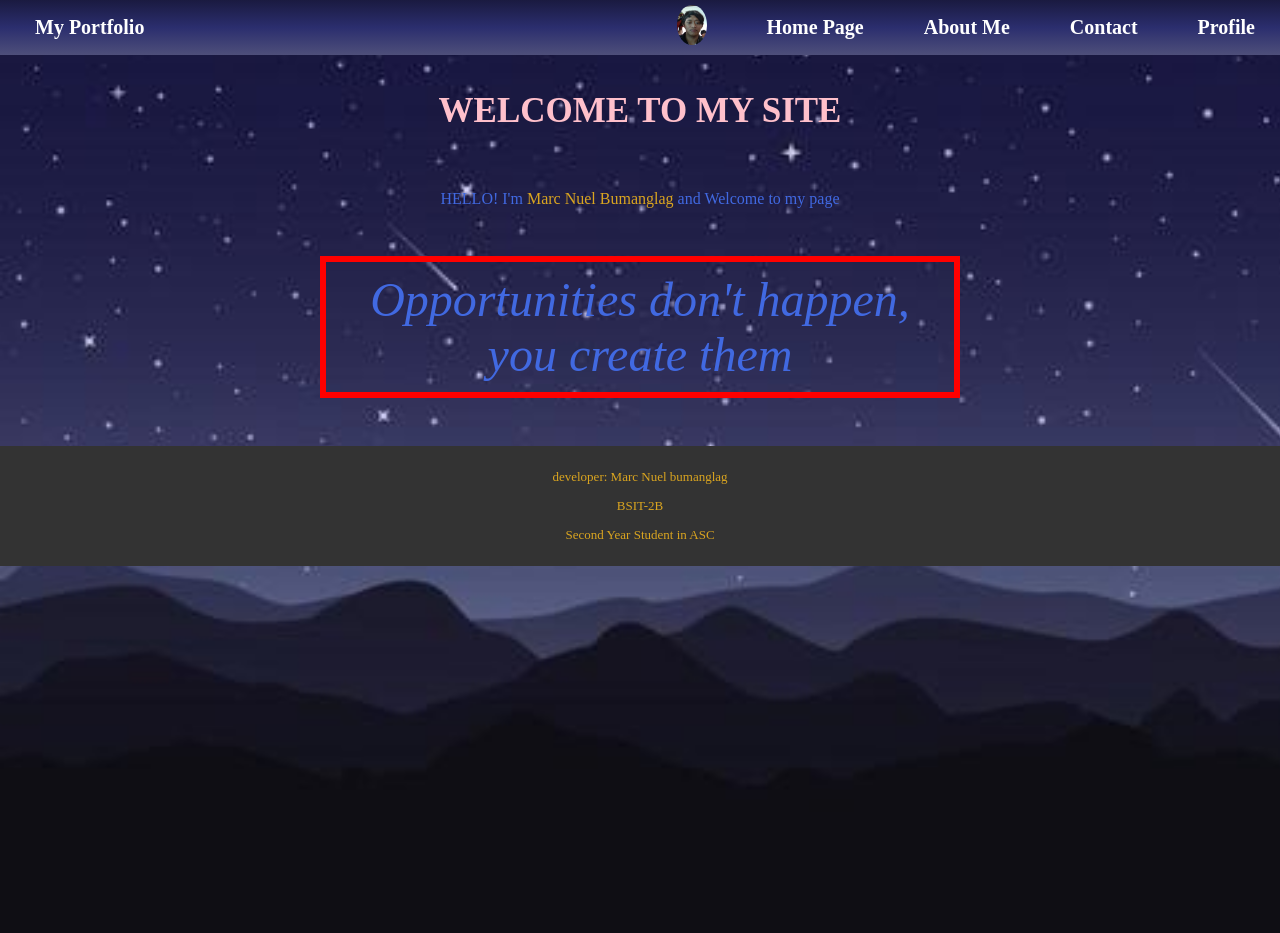
<file: index.html>
<!DOCTYPE html>
<html>
<head>
	<meta charset="utf-8">
	<meta name="viewport" content="width=device-width, initial-scale=1">
	<title> </title><link rel="stylesheet" type="text/css" href="style.css">
</head>
<style type="text/css">

    body{
       margin: 0;
       min-height: 100vh;
       flex-direction: column;
    }

    header{
       background-color:#808080;
       padding: 5px;
       position:fixed;
       width: 100vw;
       top: 0;
       z-index: 1000;
       min-height: 1vh;
    }

    h1{
        font-size: 35px;
        color: pink;
        text-transform: uppercase;
        text-align: center;
        padding: 35px;
    }

    div{
        text-align: center;
        width:50%; 
        margin: auto;
        flex: 1;
        color:royalblue;
    }
    	
    .quote {
        font-style: italic;
        font-size: 3em;
        border: 6px solid red;
        padding: 10px;
    }

    footer {
        background-color: rgb(51,51,51);
        color: goldenrod;
        padding: 10px;
        text-align: center;
        font-size: small;
    }

    footer:hover{
       background-color: darkblue;
    }	
</style>
<body style="background-image: url('bg2.jpg'); background-repeat: no-repeat; background-size: cover;">
	<header>
    <ul class="main-nav">
        <li><a href="index.html">My Portfolio</a></li>
        <li><a href="index.html"><img src="logo.jpg"></a></li>
        <li><a href="index.html">Home Page</a></li>
        <li><a href="aboutme.html">About Me</a></li>
        <li><a href="contact.html">Contact</a></li>
        <li><a href="profile.html">Profile</a></li>
    </ul>
    </header>
        
        <h1>WELCOME TO MY SITE</h1>
        <div>
            <p >HELLO! I'm <span style="color:goldenrod;"> Marc Nuel Bumanglag </span> and Welcome to my page</p>
            <p class="quote">Opportunities don't happen, you create them</p>
        </div>
        <footer>
            <p>developer: Marc Nuel bumanglag</p>
            <p>BSIT-2B</p>
            <p>Second Year Student in ASC</p>
    </footer>   
</body>
</html>
</file>
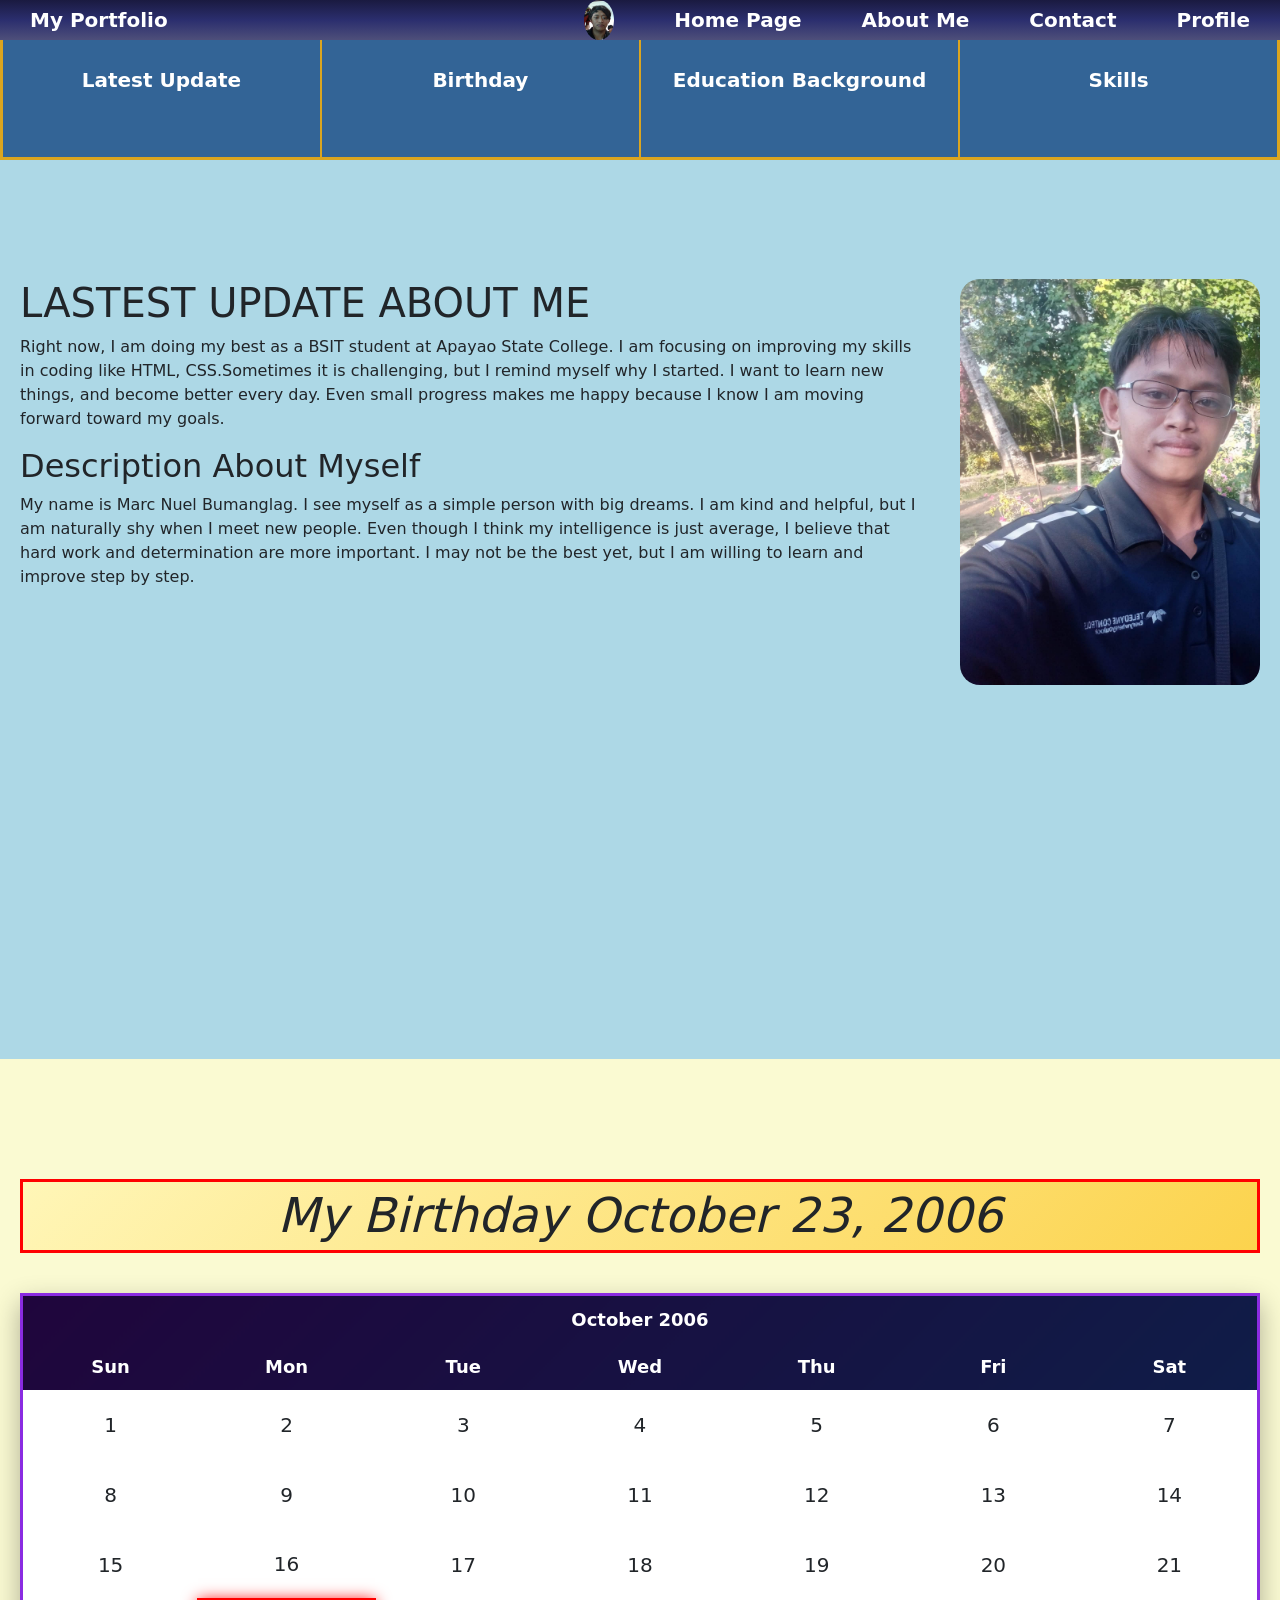
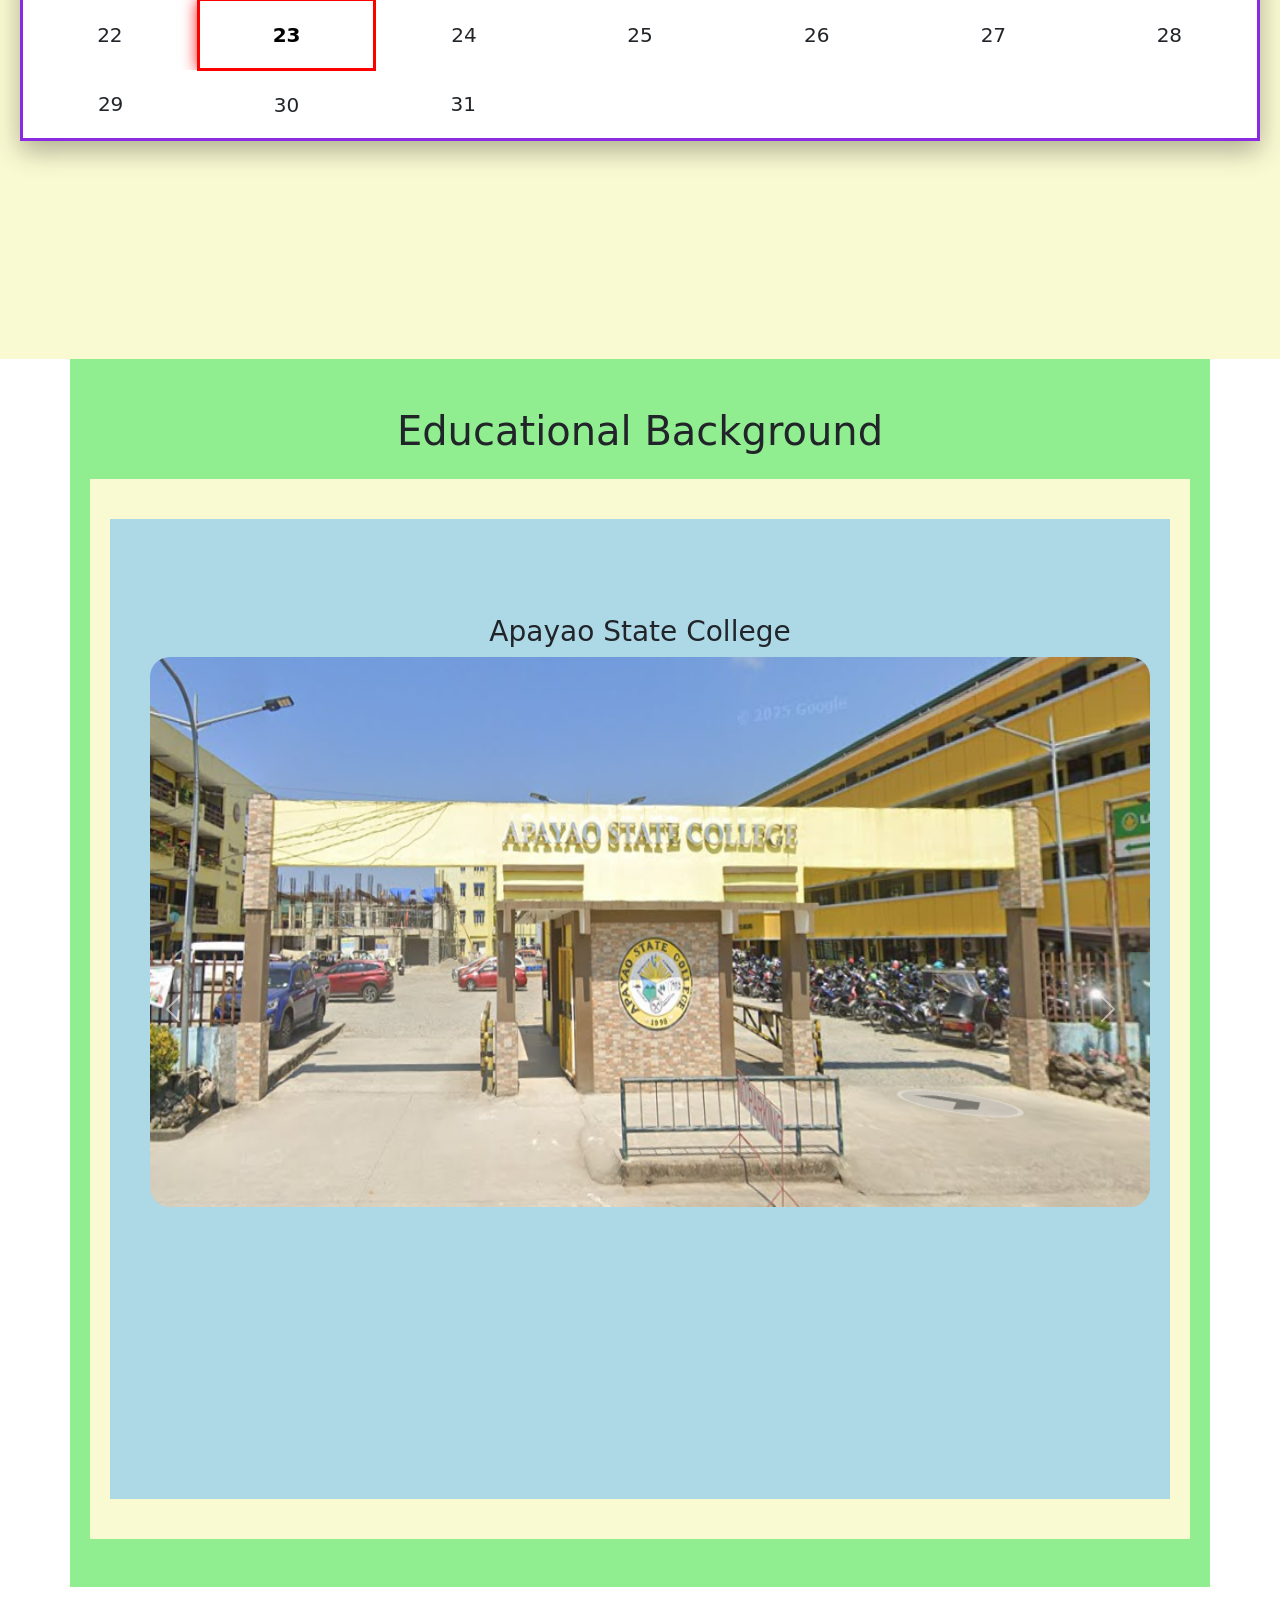
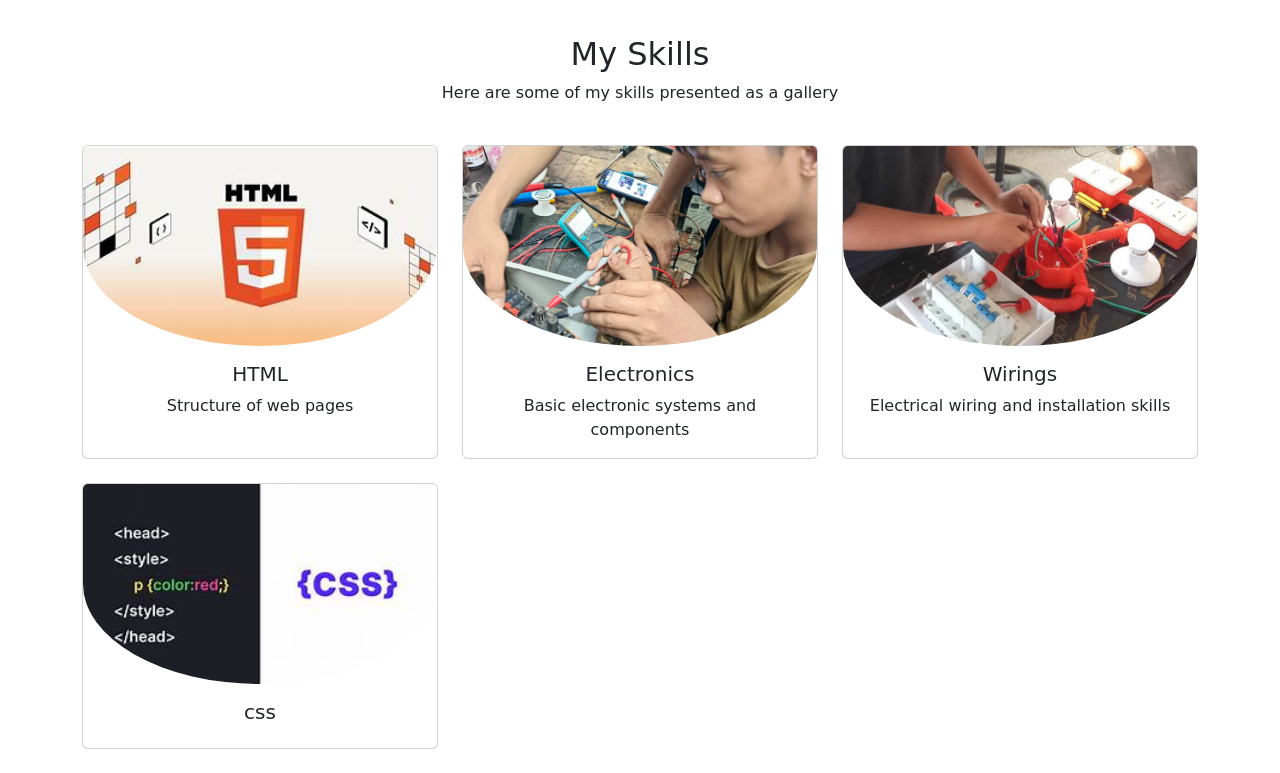
<file: aboutme.html>
<!DOCTYPE html>
<html>
<head>
	<meta charset="utf-8">
	<meta name="viewport" content="width=device-width, initial-scale=1">
	<title></title><link rel="stylesheet" type="text/css" href="style.css">
   <link href="https://cdn.jsdelivr.net/npm/bootstrap@5.3.8/dist/css/bootstrap.min.css" rel="stylesheet" integrity="sha384-sRIl4kxILFvY47J16cr9ZwB07vP4J8+LH7qKQnuqkuIAvNWLzeN8tE5YBujZqJLB" crossorigin="anonymous">
  <script src="https://cdn.jsdelivr.net/npm/bootstrap@5.3.8/dist/js/bootstrap.bundle.min.js" integrity="sha384-FKyoEForCGlyvwx9Hj09JcYn3nv7wiPVlz7YYwJrWVcXK/BmnVDxM+D2scQbITxI" crossorigin="anonymous"></script>
</head>
<style type="text/css">
    .sub-menu{
        border: 3px solid goldenrod;
        border-collapse: collapse;
        width: 100vw;
        table-layout: fixed;
        height: 17.8vh;
        background-color:rgb(51,100,150);
        font-style: normal;
        position:fixed;
        padding: 0px;
        margin:0px;
        align-content: center;
        align-items: center;
        top: 0;
        z-index: 800;
        position: fixed;
       
    }
    .table-rowa a{
        text-decoration:none;
       font-size: 20px;
       color: white;
       font-weight: bold;
       font-style: normal;
       padding: 10px;
       border-radius: 2px;
       transition: 0.3s ease;
       align-items: center;
    }
    .table-rowa td {
        border: 2px solid goldenrod;
        text-align: center;
    }
    td:hover{
       background: linear-gradient(to right, #56ab2f, #a8e063);
       color: black;
       margin:0px;
       height: 16vh;
       padding:0px;
       align-items: center;
       font-style: oblique;
    }
    .sections div {
       min-height: 100vh;
       padding: 40px 20px;
    }
    .sections > div {
    padding-top: 120px;
    padding-bottom: 60px;
}
    .sections div:nth-child(1){
        background-color: lightblue;
    }
     .sections div:nth-child(2){
        background-color:lightgoldenrodyellow ;
    }
     .sections div:nth-child(3){
        background-color: lightgreen ;
    }
     .sections div:nth-child(4){
        background-color: lightpink ;
    }
    .sections{
        margin-top:14vh;        
    }
    .about{
        display:flex;
        justify-content: flex-start;
        gap: 40px;
        flex-wrap: nowrap;
    }
    .about-text {
        flex: 1;
        min-width: 0;
    }
    .about-image{
        flex: 1;
         flex: 0 0 auto;
    }
    .about-image img {
        width: 300px;
        max-width: 350px;
        height: auto;
        border-radius: 20px;
    }
    #latest, #birth, #educ, #ski {
        scroll-margin-top: 22vh;
    }
   .calendar {
    width: 100%;
    margin: 40px auto;
    border: 3px solid blueviolet;
    border-collapse: collapse;
    border-spacing: 8px;
    text-align: center;
    background: linear-gradient(135deg, #6a11cb, #2575fc);
    padding: 15px;
    box-shadow: 0 10px 25px rgba(0,0,0,0.3);
    }
    .day{
        background: linear-gradient(135deg, #fff6b7, #fcd34d);
        text-align:center;
        background-color:blueviolet;
        font-style:italic;
        font-size: 3em;
        border: 3px solid red;
        padding: 5px;
    }
    .calendar th {
        background-color: rgba(0,0,0,0.7);
        color: white;
        font-size: 18px;
        padding: 10px;
    }
    .calendar td {
        height: 70px;
        width: 70px;
        background: white;
        font-size: 20px;
        transition: 0.3s;
        cursor: pointer;
    }
    .calendar td:hover {
        background: linear-gradient(135deg, #00feba, #5b548a);
        color: white;
        transform: scale(1.1);
    }
    .birthday {
        background: linear-gradient(135deg, gold, orange);
        color: black;
        font-weight: bold;
        border: 3px solid red;
        box-shadow: 0 0 15px red;
    }
  .edu-img {
        width: 1000px;
        height: 550px;
        border-radius: 20px;
        
    }
    .section-title {
        text-align: center;
        margin-bottom: 40px;
    }

    .card img {
        height: 200px;
        object-fit: cover;
    }

    .card {
        transition: transform 0.3s, box-shadow 0.3s;
    }

    .card:hover {
        transform: translateY(-10px);
        box-shadow: 0 10px 25px rgba(0,0,0,0.2);
    }
</style>
    	
<body>
    <header>
        <ul class="main-nav">
            <li><a href="index.html">My Portfolio</a></li>
            <li><a href="index.html"><img src="logo.jpg"></a></li>
            <li><a href="index.html">Home Page</a></li>
            <li><a href="aboutme.html">About Me</a></li>
            <li><a href="contact.html">Contact</a></li>
            <li><a href="profile.html">Profile</a></li>
        </ul>
    </header>

    <table  class="sub-menu" >
        <tr class="table-rowa ">
            <td><a href="#latest">Latest Update</a></td>
            <td><a href="#birth">Birthday</a></td>
            <td><a href="#educ">Education Background</a></td>
            <td><a href="#ski">Skills</a></td>
        </tr>
    </table>

    <div class="sections">
        <div id="latest" class="about">
            <section class="about-text">
                <h1 class="update">LASTEST UPDATE ABOUT ME</h1>
                <p>Right now, I am doing my best as a BSIT student at Apayao State College. I am focusing on improving my skills in coding like HTML, CSS.Sometimes it is challenging, but I remind myself why I started. I want to learn new things, and become better every day. Even small progress makes me happy because I know I am moving forward toward my goals.</p>
                <h2>Description About Myself</h2>
                <p>My name is Marc Nuel Bumanglag. I see myself as a simple person with big dreams. I am kind and helpful, but I am naturally shy when I meet new people. Even though I think my intelligence is just average, I believe that hard work and determination are more important. I may not be the best yet, but I am willing to learn and improve step by step.</p>
            </section>

            <section class="about-image">
                <img src="img.jpg" class="img" alt="picture">
            </section>
        </div>
        <div id="birth">
            <section class="section light-bg">
               <h1 class="day">My Birthday  October 23, 2006</h1>

                <table class="calendar">
                    <tr>
                        <th colspan="7">October 2006</th>
                    </tr>
                    <tr>
                        <th>Sun</th>
                        <th>Mon</th>
                        <th>Tue</th>
                        <th>Wed</th>
                        <th>Thu</th>
                        <th>Fri</th>
                        <th>Sat</th>
                    </tr>
                    <tr>
                        <td>1</td>
                        <td>2</td>
                        <td>3</td>
                        <td>4</td>
                        <td>5</td>
                        <td>6</td>
                        <td>7</td>
                    </tr>
                    <tr>
                        <td>8</td>
                        <td>9</td>
                        <td>10</td>
                        <td>11</td>
                        <td>12</td>
                        <td>13</td>
                        <td>14</td>
                    </tr>
                    <tr>
                        <td>15</td>
                        <td>16</td>
                        <td>17</td>
                        <td>18</td>
                        <td>19</td>
                        <td>20</td>
                        <td>21</td>
                    </tr>
                    <tr>
                        <td>22</td>
                        <td class="birthday">23</td>
                        <td>24</td>
                        <td>25</td>
                        <td>26</td>
                        <td>27</td>
                        <td>28</td>
                    </tr>
                    <tr>
                        <td>29</td>
                        <td>30</td>
                        <td>31</td>
                        <td></td>
                        <td></td>
                        <td></td>
                        <td></td>
                    </tr>
                </table>
            </section>
        </div>
           
    <div id="educ" class="container py-5">
        <h1 class="text-center mb-4">Educational Background</h1>

        <div id="carouselExample" class="carousel slide" data-bs-ride="carousel">
            <div class="carousel-inner">

                <div class="carousel-item active text-center">
                    <h3 class="mt-3">Apayao State College</h3>
                    <a href="college.html">
                        <img src="colle.png" class="edu-img d-block mx-auto" alt="College">
                    </a>      
                </div>

                
                <div class="carousel-item text-center">
                    <h3 class="mt-3">Allig National Agricultural And Trade High School</h3>
                    <a href="highschool.html">
                        <img src="high.jpg" class="edu-img d-block mx-auto" alt="high_school">
                    </a>  
                </div>
            
                
                <div class="carousel-item text-center">
                    <h3 class="mt-3">Allig Elementary School </h3>
                    <a href="elementary.html">
                        <img src="elem.jpg" class="edu-img d-block mx-auto" alt="elementary">
                    </a>  
                </div>

            </div> 

           
            <button class="carousel-control-prev" type="button" data-bs-target="#carouselExample" data-bs-slide="prev">
                <span class="carousel-control-prev-icon"></span>
            </button>

            <button class="carousel-control-next" type="button" data-bs-target="#carouselExample" data-bs-slide="next">
                <span class="carousel-control-next-icon"></span>
            </button>
        </div>
    </div>
          </div>
        <div id="ski">
            <div class="container mt-5">

    
    <div class="section-title">
        <h2>My Skills</h2>
        <p>Here are some of my skills presented as a gallery</p>
    </div>

    
    <div class="row">

        
        <div class="col-md-4 mb-4">
            <div class="card h-100">
                <img src="html.jpg" class="card-img-top" alt="HTML">
                <div class="card-body text-center">
                    <h5 class="card-title">HTML</h5>
                    <p class="card-text">Structure of web pages</p>
                </div>
            </div>
        </div>
        
        <div class="col-md-4 mb-4">
            <div class="card h-100">
                <img src="electri.jpg" class="card-img-top" alt="electrician">
                <div class="card-body text-center">
                    <h5 class="card-title">Electronics</h5>
                    <p class="card-text">Basic electronic systems and components</p>
                </div>
            </div>
        </div>

        
        <div class="col-md-4 mb-4">
            <div class="card h-100">
                <img src="wir.jpg" class="card-img-top" alt="Bootstrap">
                <div class="card-body text-center">
                    <h5 class="card-title">Wirings</h5>
                    <p class="card-text">Electrical wiring and installation skills</p>
                </div>
            </div>
        </div>
         <div class="col-md-4 mb-4">
            <div class="card h-100">
                <img src="css.jpg" class="card-img-top" alt="Bootstrap">
                <div class="card-body text-center">
                    <h5 class="card-title">css</h5>
                    <p class="card-text"></p>
                </div>
            </div>
        </div>
    </div>
</body>
</html>
</file>
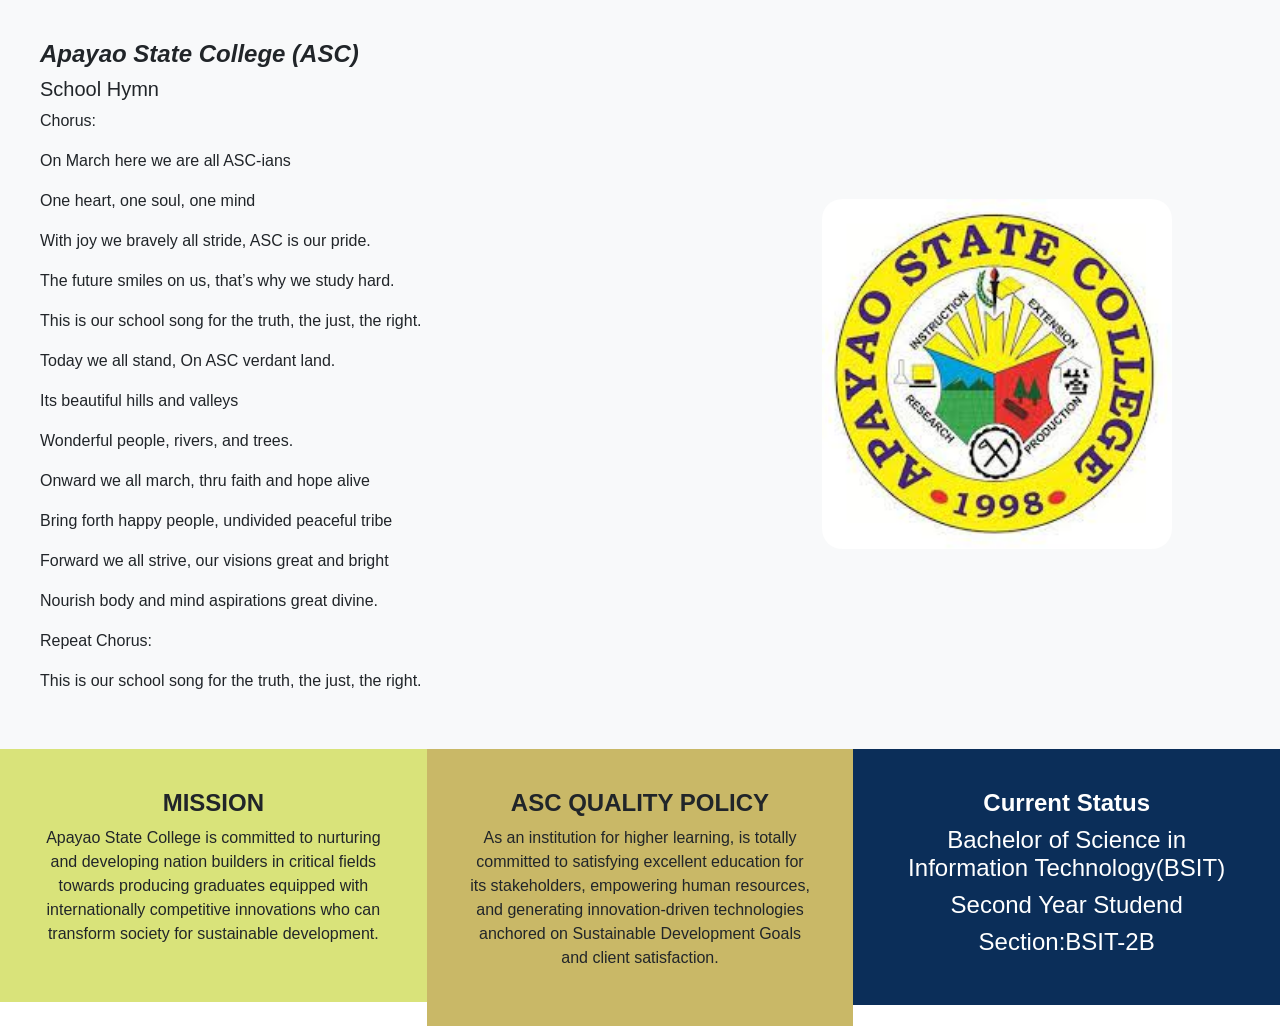
<file: college.html>
<!DOCTYPE html>
<html lang="en">
<head>
    <meta charset="UTF-8">
    <meta name="viewport" content="width=device-width, initial-scale=1">
    <title>ASC Page</title>

   
    <link href="https://cdn.jsdelivr.net/npm/bootstrap@5.3.0/dist/css/bootstrap.min.css" rel="stylesheet">

    <style>
        body {
            font-family: Arial, sans-serif;
        }

        .header-section {
            padding: 40px;
            background-color: #f8f9fa;
        }

        .header-title {
            font-weight: bold;
            font-style: italic;
        }

        .profile-img {
            width: 100%;
            max-width: 350px;
            border-radius: 20px;
        }
        .box {
            padding: 40px;
            height: 100%;
        }

        .mission {
            background-color: #d9e37a;
        }

        .policy {
            background-color: #c9b867;
        }

        .principles {
            background-color: #0b2e59;
            color: white;
        }

        .principles ul {
            padding-left: 20px;
        }
    </style>
</head>
<body>


<div class="container-fluid header-section">
    <div class="row align-items-center">
        
        <!-- TEXT -->
        <div class="col-md-7">
            <h4 class="header-title">Apayao State College (ASC) </h4>
            <h5>School Hymn </h5>
            <div>
                <p>Chorus:</p>
                <p>On March here we are all ASC-ians</p>
                <p>One heart, one soul, one mind</p>
                <p>With joy we bravely all stride, ASC is our pride.</p>
                <p>The future smiles on us, that’s why we study hard.</p>
                <p>This is our school song for the truth, the just, the right.</p>
                <p></p>
                <p>Today we all stand, On ASC verdant land.</p>
                <p>Its beautiful hills and valleys</p>
                <p>Wonderful people, rivers, and trees.</p>
                <p></p>
                   
                <p>Onward we all march, thru faith and hope alive</p>
                <p>Bring forth happy people, undivided peaceful tribe</p>
                <p>Forward we all strive, our visions great and bright</p>
                <p>Nourish body and mind aspirations great divine.</p>
                <p></p>
                <p>Repeat Chorus:</p>
                <p></p>
                <p>This is our school song for the truth, the just, the right.</p>   
            </div>
        </div>

        <div class="col-md-5 text-center">
            <img src="collelogo.jpg" alt="ASC LOGO" class="profile-img">
        </div>

    </div>
</div>

<div class="container-fluid">
    <div class="row text-center">

        <div class="col-md-4 box mission">
            <h4><b>MISSION</b></h4>
            <p>
                Apayao State College is committed to nurturing and developing nation builders in critical fields 
                towards producing graduates equipped with internationally competitive innovations who can transform 
                society for sustainable development.
            </p>
        </div>


        <div class="col-md-4 box policy">
            <h4><b>ASC QUALITY POLICY</b></h4>
            <p>
                As an institution for higher learning, is totally committed to satisfying excellent education for 
                its stakeholders, empowering human resources, and generating innovation-driven technologies anchored 
                on Sustainable Development Goals and client satisfaction.
            </p>
        </div>

        
        <div class="col-md-4 box principles">
            <h4><b>Current Status</b></h4>
            <div>
                <h4>Bachelor of Science in Information Technology(BSIT)</h4>
                <h4>Second Year Studend</h4>
                <h4>Section:BSIT-2B</h4>
            </div>
        </div>

    </div>
</div>

</body>
</html>
</file>
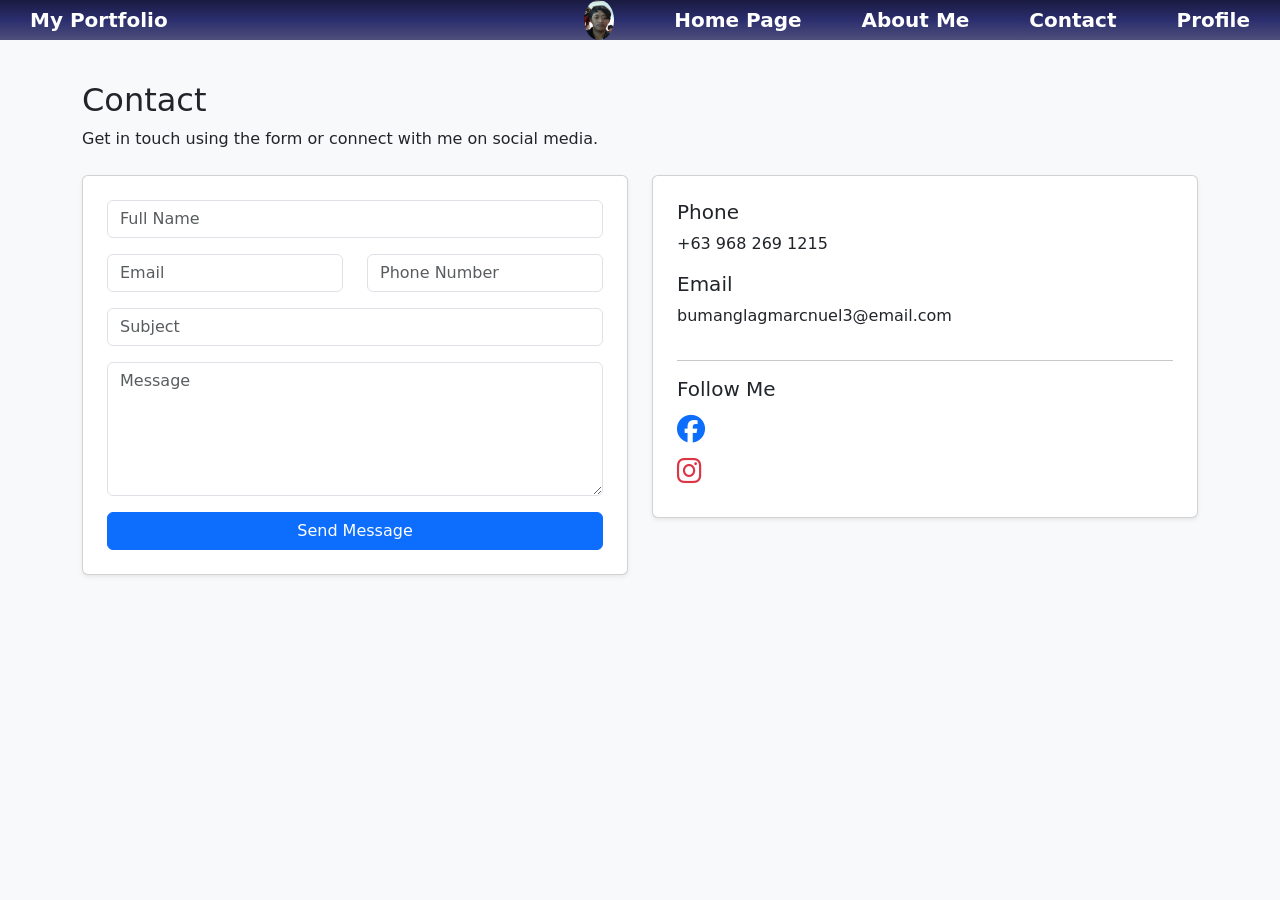
<file: contact.html>
<!DOCTYPE html>
<html>
<head>
<meta charset="utf-8">
<meta name="viewport" content="width=device-width, initial-scale=1">
<title>Contact</title>
<link rel="stylesheet" type="text/css" href="style.css">

<!-- Bootstrap -->
<link href="https://cdn.jsdelivr.net/npm/bootstrap@5.3.8/dist/css/bootstrap.min.css" rel="stylesheet">

<!-- Icons -->
<link rel="stylesheet" href="https://cdnjs.cloudflare.com/ajax/libs/font-awesome/6.5.0/css/all.min.css">

</head>

<body class="bg-light">
     <header>
        <ul class="main-nav">
            <li><a href="index.html">My Portfolio</a></li>
            <li><a href="index.html"><img src="logo.jpg"></a></li>
            <li><a href="index.html">Home Page</a></li>
            <li><a href="aboutme.html">About Me</a></li>
            <li><a href="contact.html">Contact</a></li>
            <li><a href="profile.html">Profile</a></li>
        </ul>
    </header>

<!-- CONTENT -->
<div class="container py-5">

    <div class="mb-4">
        <h2>Contact</h2>
        <p>Get in touch using the form or connect with me on social media.</p>
    </div>

    <div class="row g-4">

        <!-- FORM -->
        <div class="col-md-6">
            <div class="card p-4 shadow-sm">
                <form>
                    <input type="text" class="form-control mb-3" placeholder="Full Name" required>

                    <div class="row">
                        <div class="col">
                            <input type="email" class="form-control mb-3" placeholder="Email" required>
                        </div>
                        <div class="col">
                            <input type="text" class="form-control mb-3" placeholder="Phone Number">
                        </div>
                    </div>

                    <input type="text" class="form-control mb-3" placeholder="Subject" required>
                    <textarea class="form-control mb-3" rows="5" placeholder="Message" required></textarea>

                    <button class="btn btn-primary w-100">Send Message</button>
                </form>
            </div>
        </div>

        <!-- CONTACT INFO -->
        <div class="col-md-6">
            <div class="card p-4 shadow-sm">

                <h5>Phone</h5>
                <p>+63 968 269 1215</p>

                <h5>Email</h5>
                <p>bumanglagmarcnuel3@email.com</p>

                <hr>

                <h5>Follow Me</h5>

                <a href="https://www.facebook.com/share/1LhXfarsc2/" target="_blank" class="me-3 fs-3 text-primary">
                    <i class="fab fa-facebook"></i>
                </a>

                <a href="https://instagram.com" target="_blank" class="fs-3 text-danger">
                    <i class="fab fa-instagram"></i>
                </a>

            </div>
        </div>

    </div>

</div>

<!-- Bootstrap JS -->
<script src="https://cdn.jsdelivr.net/npm/bootstrap@5.3.8/dist/js/bootstrap.bundle.min.js"></script>

</body>
</html>
</file>
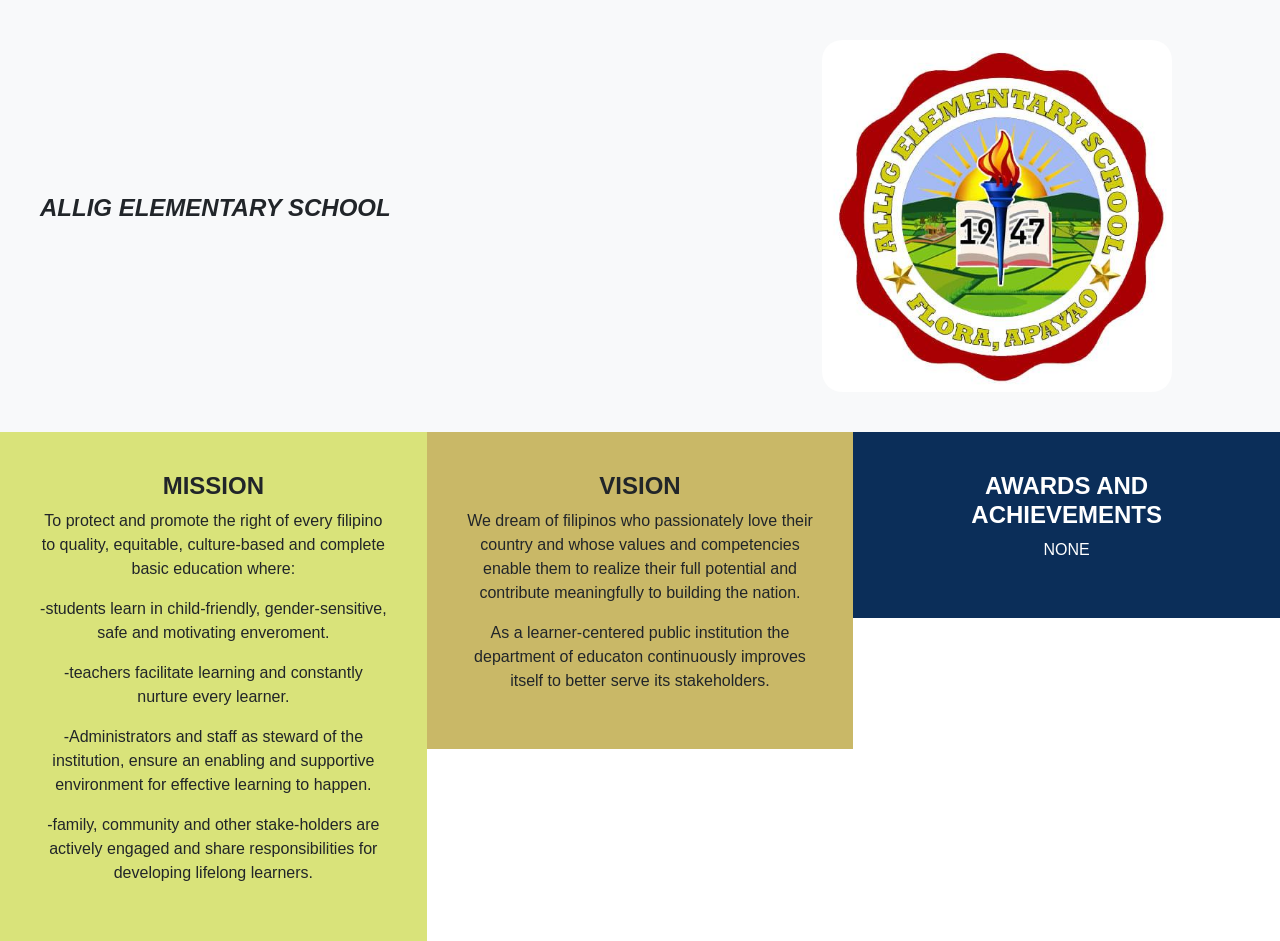
<file: elementary.html>
<!DOCTYPE html>
<html lang="en">
<head>
    <meta charset="UTF-8">
    <meta name="viewport" content="width=device-width, initial-scale=1">
    <title>ASC Page</title>

    <!-- Bootstrap CDN -->
    <link href="https://cdn.jsdelivr.net/npm/bootstrap@5.3.0/dist/css/bootstrap.min.css" rel="stylesheet">

    <style>
        body {
            font-family: Arial, sans-serif;
        }

        .header-section {
            padding: 40px;
            background-color: #f8f9fa;
        }

        .header-title {
            font-weight: bold;
            font-style: italic;
        }

        .profile-img {
            width: 100%;
            max-width: 350px;
            border-radius: 20px;
        }

        .name-banner {
            background-color: #0b2e59;
            color: white;
            padding: 10px;
            text-align: center;
            font-weight: bold;
        }

        .box {
            padding: 40px;
            height: 100%;
        }

        .mission {
            background-color: #d9e37a;
        }

        .policy {
            background-color: #c9b867;
        }

        .principles {
            background-color: #0b2e59;
            color: white;
        }

        .principles ul {
            padding-left: 20px;
        }
    </style>
</head>
<body>

<!-- HEADER SECTION -->
<div class="container-fluid header-section">
    <div class="row align-items-center">
        
        <!-- TEXT -->
        <div class="col-md-7">
            <h4 class="header-title">ALLIG ELEMENTARY SCHOOL</h4>
            <h5></h5>
            <p>
                
            </p>
        </div>

        <div class="col-md-5 text-center">
            <img src="logoelem.jpg" alt="ELEMENTARY" class="profile-img">
        </div>

    </div>
</div>


<div class="container-fluid">
    <div class="row text-center">

 
        <div class="col-md-4 box mission">
            <h4><b>MISSION</b></h4>
            <p>
                To protect and promote the right of every filipino to quality, equitable, culture-based and complete basic education where:
            </p>
            <p>
                -students learn in child-friendly, gender-sensitive, safe and motivating enveroment.
            </p>
            <p>
                -teachers facilitate learning and constantly nurture every learner.
            </p>
            <p>
                -Administrators and staff as steward of the institution, ensure an enabling and supportive environment for effective learning to happen.
            </p>
            <p>
                -family, community and other stake-holders are actively engaged and share responsibilities for  developing lifelong learners.
            </p>
        </div>

      
        <div class="col-md-4 box policy">
            <h4><b>VISION</b></h4>
            <p>
                We dream of filipinos who passionately love their country and whose values and competencies enable them to realize their full potential and contribute meaningfully to building the nation.
            </p>

            <p>
                As a learner-centered public institution the department of educaton continuously improves itself to better serve its stakeholders.
            </p>
        </div>

        
        <div class="col-md-4 box principles">
            <h4><b>AWARDS AND ACHIEVEMENTS</b></h4>
            <p>
              NONE
            </p>
        </div>

    </div>
</div>

</body>
</html>
</file>
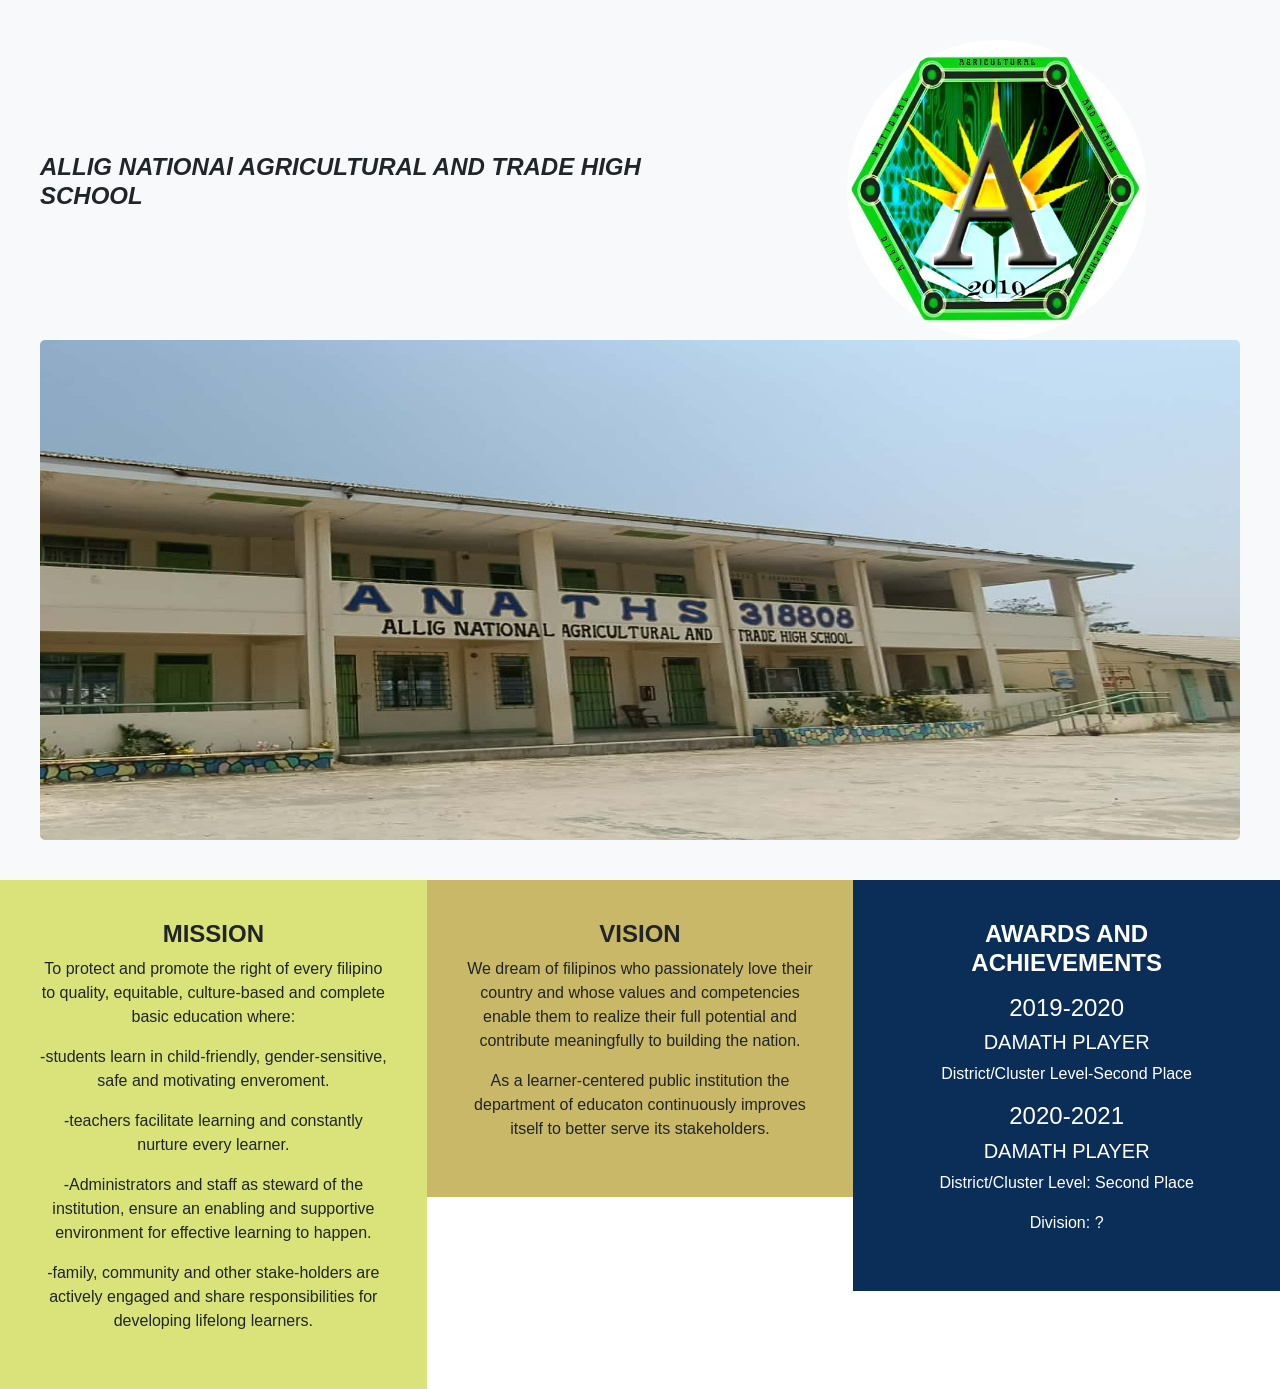
<file: highschool.html>
<!DOCTYPE html>
<html lang="en">
<head>
    <meta charset="UTF-8">
    <meta name="viewport" content="width=device-width, initial-scale=1">
    <title>ASC Page</title>

    <!-- Bootstrap CDN -->
    <link href="https://cdn.jsdelivr.net/npm/bootstrap@5.3.0/dist/css/bootstrap.min.css" rel="stylesheet">

    <style>
        body {
            font-family: Arial, sans-serif;
        }

        .header-section {
            padding: 40px;
            background-color: #f8f9fa;
        }

        .header-title {
            font-weight: bold;
            font-style: italic;
        }

        .profile-img {
            width: 100%;
            max-width: 300px;
            border-radius: 100%;
        }

        .name-banner {
            background-color: #0b2e59;
            color: white;
            padding: 10px;
            text-align: center;
            font-weight: bold;
        }

        .box {
            padding: 40px;
            height: 100%;
        }

        .mission {
            background-color: #d9e37a;
        }

        .policy {
            background-color: #c9b867;
        }

        .school {
            background-color: #0b2e59;
            color: white;
        }

        .principles ul {
            padding-left: 20px;
        }
        .school-img {
            width: 100%;
            height: 500px;
            border-radius: 5px;
        }
    </style>
</head>
<body>
<div class="container-fluid header-section">
    <div class="row align-items-center">
        
        <!-- TEXT -->
        <div class="col-md-7">
            <h4 class="header-title">ALLIG NATIONAl AGRICULTURAL AND TRADE HIGH SCHOOL</h4>
            <h5></h5>
            <p>
                
            </p>
        </div>

        <div class="col-md-5 text-center">
            <img src="highlogo.jpg" alt="highschool" class="profile-img">
        </div>
        <div>
            <img src="high.jpg" alt="School Building" class="school-img">
        </div>

    </div>
</div>


<div class="container-fluid">
    <div class="row text-center">

 
        <div class="col-md-4 box mission">
            <h4>
                <b>MISSION</b>
            </h4>
            <p>
                To protect and promote the right of every filipino to quality, equitable, culture-based and complete basic education where:
            </p>
            <p>
                -students learn in child-friendly, gender-sensitive, safe and motivating enveroment.
            </p>
            <p>
                -teachers facilitate learning and constantly nurture every learner.
            </p>
            <p>
                -Administrators and staff as steward of the institution, ensure an enabling and supportive environment for effective learning to happen.
            </p>
            <p>
                -family, community and other stake-holders are actively engaged and share responsibilities for  developing lifelong learners.
            </p>
        </div>

      
        <div class="col-md-4 box policy">
            <h4><b>VISION</b></h4>
           <p>
                We dream of filipinos who passionately love their country and whose values and competencies enable them to realize their full potential and contribute meaningfully to building the nation.
            </p>

            <p>
                As a learner-centered public institution the department of educaton continuously improves itself to better serve its stakeholders.
            </p>
        </div>

        
        <div class="col-md-4 box school">
            <h4><b>AWARDS AND ACHIEVEMENTS</b></h4>
            <div>
               <p></p>
               <p></p> 
              <h4>2019-2020</h4>
              <h5>DAMATH PLAYER</h5>
              <p>District/Cluster Level-Second Place</p>
            </div>
            <div>
                <p></p>
                <p></p> 
                <h4>2020-2021</h4>
                <h5>DAMATH PLAYER</h5>
                <p> District/Cluster Level: Second Place</p>
                <p>Division: ?</p>
            </div>

    </div>
</div> 
                
               

</body>
</html>
</file>
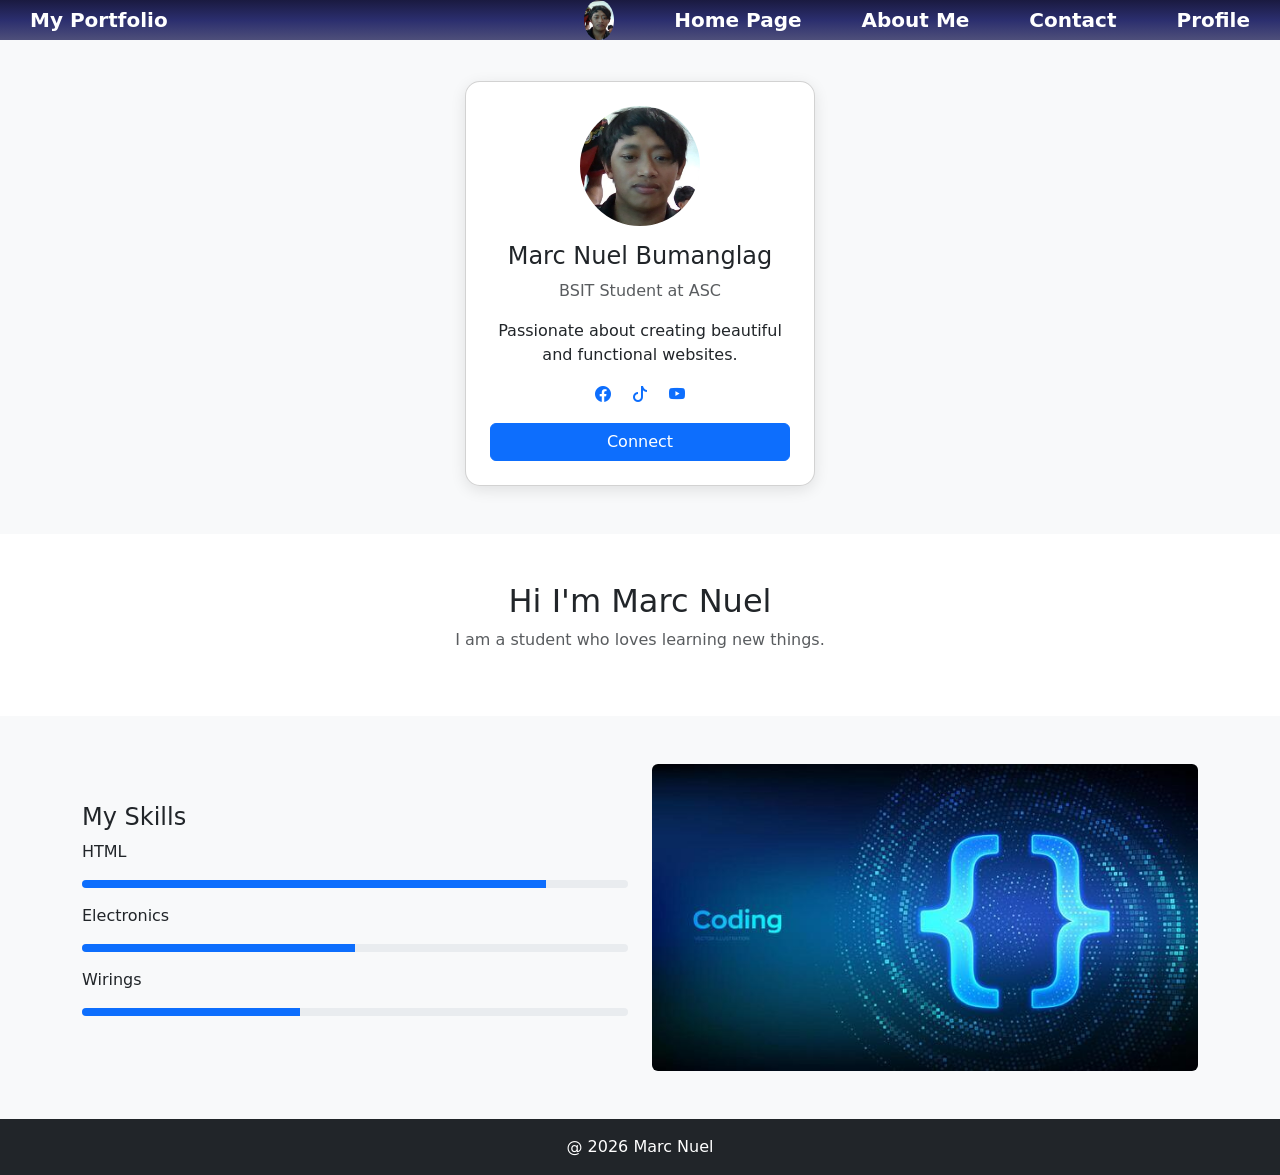
<file: Profile.html>
<!DOCTYPE html>
<html lang="en">
<head>
  <meta charset="UTF-8">
  <meta name="viewport" content="width=device-width, initial-scale=1.0">
  <title>Responsive Portfolio</title>
  <link rel="stylesheet" type="text/css" href="style.css">

   <link href="https://cdn.jsdelivr.net/npm/bootstrap@5.3.8/dist/css/bootstrap.min.css" rel="stylesheet" integrity="sha384-sRIl4kxILFvY47J16cr9ZwB07vP4J8+LH7qKQnuqkuIAvNWLzeN8tE5YBujZqJLB" crossorigin="anonymous">
  <script src="https://cdn.jsdelivr.net/npm/bootstrap@5.3.8/dist/js/bootstrap.bundle.min.js" integrity="sha384-FKyoEForCGlyvwx9Hj09JcYn3nv7wiPVlz7YYwJrWVcXK/BmnVDxM+D2scQbITxI" crossorigin="anonymous"></script>

  <link rel="stylesheet" href="https://cdn.jsdelivr.net/npm/bootstrap-icons@1.10.5/font/bootstrap-icons.css">

  <style>
    body {
      background: #f8f9fa;
    }
    .profile-card {
      border-radius: 15px;
      box-shadow: 0 4px 15px rgba(0,0,0,0.1);
    }
    .skill-bar {
      height: 8px;
      background: #e9ecef;
      border-radius: 5px;
      overflow: hidden;
    }
    .skill-fill {
      height: 100%;
      background: #0d6efd;
    }
   .profile-card img {
      width: 120px;
      height: 120px;
      object-fit: cover;
      border-radius: 50%;
      margin-bottom: 15px;
    }

  </style>
</head>
<body>

  <header>
        <ul class="main-nav">
            <li><a href="index.html">My Portfolio</a></li>
            <li><a href="index.html"><img src="logo.jpg"></a></li>
            <li><a href="index.html">Home Page</a></li>
            <li><a href="aboutme.html">About Me</a></li>
            <li><a href="contact.html">Contact</a></li>
            <li><a href="profile.html">Profile</a></li>
        </ul>
    </header>
 
<section class="py-5 text-center">
  <div class="container">
    <div class="card profile-card mx-auto p-4" style="max-width: 350px;">
      <img src="logo.jpg" class="rounded-circle mx-auto mb-3" alt="Profile">
      <h4>Marc Nuel Bumanglag</h4>
      <p class="text-muted">BSIT Student at ASC</p>
      <p>Passionate about creating beautiful and functional websites.</p>

      <div class="mb-3">
        <a href="https://www.facebook.com/share/1LhXfarsc2/"><i class="bi bi-facebook mx-2"></i></a>
        <a href="https://www.tiktok.com/@marc.nuel.bumangl?is_from_webapp=1&sender_device=pc"><i class="bi bi-tiktok mx-2"></i></a>
        <a href="https://www.youtube.com/@MarcnuelBumanglag"><i class="bi bi-youtube mx-2"></i></a> 
      </div>

      <button class="btn btn-primary w-100">Connect</button>
    </div>
  </div>
</section>


<section class="py-5 bg-white text-center">
  <div class="container">
    <h2>Hi I'm Marc Nuel</h2>
    <p class="text-muted">
      I am a student who loves learning new things.
    </p>
  </div>
</section>


<section class="py-5">
  <div class="container">
    <div class="row align-items-center">

      <div class="col-md-6">
        <h4>My Skills</h4>

        <p>HTML</p>
        <div class="skill-bar mb-3">
          <div class="skill-fill" style="width: 85%;"></div>
        </div>

        <p>Electronics</p>
        <div class="skill-bar mb-3">
          <div class="skill-fill" style="width: 50%;"></div>
        </div>


        <p>Wirings</p>
        <div class="skill-bar mb-3">
          <div class="skill-fill" style="width: 40%;"></div>
        </div>
      </div>

      <div class="col-md-6 text-center">
        <img src="skill.jpg" class="img-fluid rounded" alt="Skills Image">
      </div>

    </div>
  </div>
</section>


<footer class="text-center py-3 bg-dark text-white">
  <p class="mb-0">@ 2026 Marc Nuel</p>
</footer>

</body>
</html>
</file>
<file: style.css>
body{
   margin: 0;
   min-height: 100vh;
   flex-direction: column;
   padding-top: 33px;
}

header {
   background: linear-gradient(to bottom, #1a1a40, #2b2e6e, #4e4f7a);
   padding: 0px;
   position: fixed;
   width: 100%;
   top: 0;
   z-index: 1000;
   min-height: 1vh;
}

.main-nav{
   list-style: none;
   display:flex;
   align-items: center;
   margin:0;
   padding:0;
}

li{
   padding: 0 20px;
}

.main-nav li:nth-child(2){
   margin-left:auto;

}

.main-nav  a{
   text-decoration:none;
   font-size: 20px;
   color: white;
   font-weight: bold;
   font-style: normal;
   padding: 10px;
   border-radius: 2px;
   transition: 0.3s ease;
   align-items: center;
}

a:hover{
   color: red;
   align-items: center;
   font-style: oblique;
}

img{
   height:40px;
   border-radius:50%;
}
html{
   scroll-behavior: smooth 2s ease;
}
</file>
